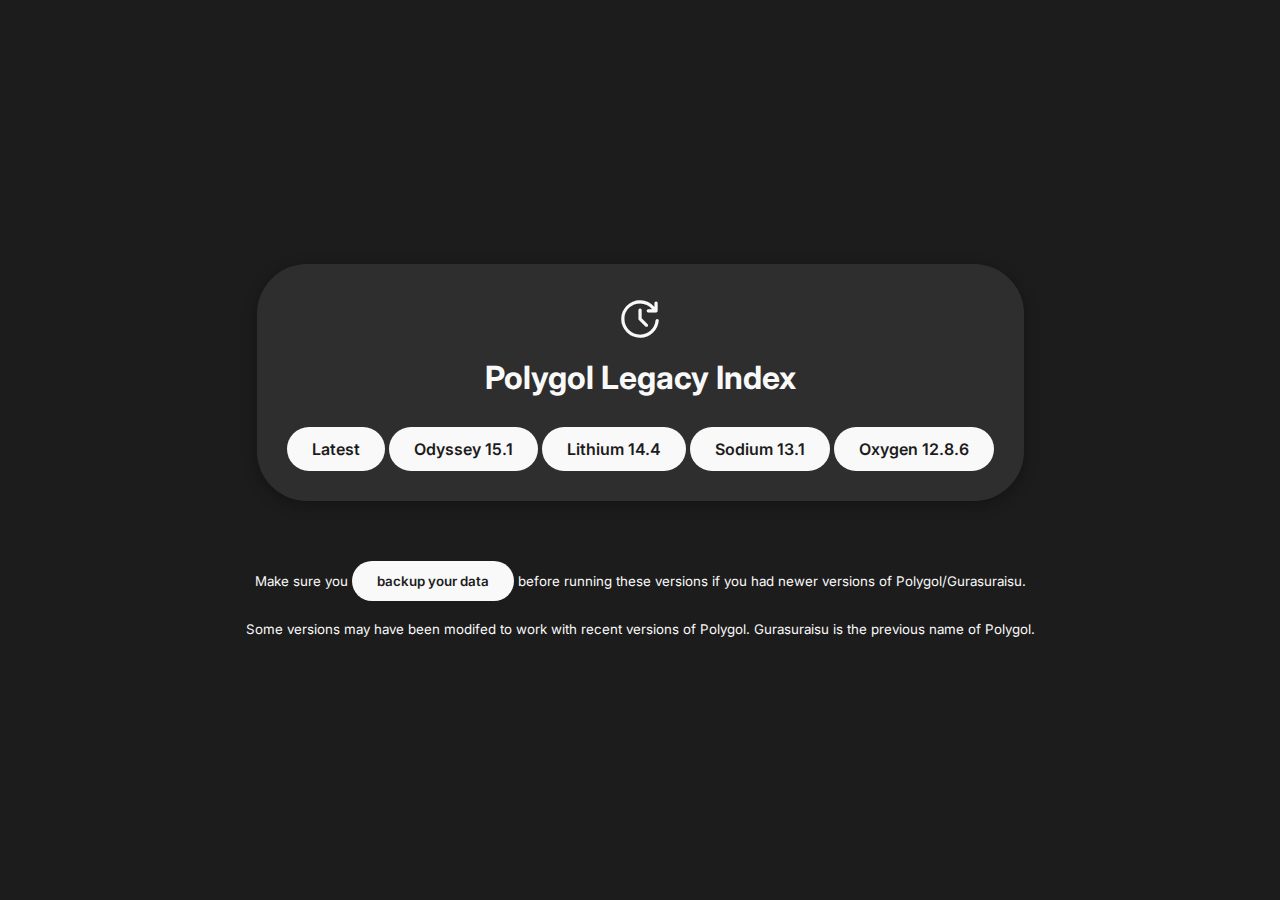
<file: index.html>
<!DOCTYPE html>
<html lang="en">
<head>
    <link rel="icon" href="/assets/img/favi/regular.png" type="image/png">
    <meta charset="UTF-8">
    <meta name="viewport" content="width=device-width, initial-scale=1.0">
    <title>Polygol Legacy Index</title>
    <link href="https://fonts.googleapis.com/css2?family=Inter:wght@400;700&amp;display=swap" rel="stylesheet">
    <link rel="stylesheet" href="https://fonts.googleapis.com/css2?family=Material+Symbols+Rounded">
    <style>
        :root {
            /* Dark Theme (Default) Variables */
            --background-color-dark: #1c1c1c;
            --text-color-dark: #f9f9f9;
            --secondary-text-color-dark: rgba(255, 255, 255, 0.7);
            --modal-background-dark: rgba(51, 51, 51, 0.8);
            --modal-transparent-dark: rgba(51, 51, 51, 0.7);
            --search-background-dark: rgba(51, 51, 51, 0.5);
            --dark-overlay: rgba(51, 51, 51, 0.2);
            --dark-transparent: rgba(255, 255, 255, 0.1); 
            --glass-border-dark: rgba(100, 100, 100, 0.2);
            
            /* Light Theme Variables */
            --background-color-light: #f0f0f0;
            --text-color-light: #333333;
            --secondary-text-color-light: rgba(0, 0, 0, 0.7);
            --modal-background-light: rgba(220, 220, 220, 0.8);
            --modal-transparent-light: rgba(240, 240, 240, 0.7);
            --search-background-light: rgba(220, 220, 220, 0.5);
            --light-overlay: rgba(220, 220, 220, 0.2);
            --light-transparent: rgba(255, 255, 255, 0.1);
            --glass-border-light: rgba(200, 200, 200, 0.2);
            
            /* Default to Dark Theme */
            --background-color: var(--background-color-dark);
            --text-color: var(--text-color-dark);
            --secondary-text-color: var(--secondary-text-color-dark);
            --modal-background: var(--modal-background-dark);
            --modal-transparent: var(--modal-transparent-dark);
            --search-background: var(--search-background-dark);
            --overlay-color: var(--dark-overlay);
            --transparent-color: var(--dark-transparent);
            --glass-border: var(--glass-border-dark);
        }
        
        body.light-theme {
            --background-color: var(--background-color-light);
            --text-color: var(--text-color-light);
            --secondary-text-color: var(--secondary-text-color-light);
            --modal-background: var(--modal-background-light);
            --modal-transparent: var(--modal-transparent-light);
            --search-background: var(--search-background-light);
            --overlay-color: var(--light-overlay);
            --transparent-color: var(--light-transparent);
            --glass-border: var(--glass-border-light);
        }
        
        body {
            font-family: 'Inter', sans-serif;
            background-color: var(--background-color);
            display: flex;
            justify-content: center;
            align-items: center;
            height: 100vh;
            margin: 0;
            color: var(--text-color);
            user-select: none;
        }

        .container {
            display: flex;
            justify-content: center;
            align-items: center;
            flex-direction: column;
            text-align: center;
        }

        .content {
            background-color: var(--modal-background);
            padding: 30px;
            border-radius: 50px;
            box-shadow: 0 4px 15px rgba(0, 0, 0, 0.3);
        }

        h1 {
            margin: 10px 0;
            color: var(--text-color);
        }

        p {
            font-size: 20px;
            margin: 10px 0;
            color: var(--text-color);
        }

        a {
            display: inline-block;
            margin-top: 20px;
            padding: 12px 25px;
            background-color: var(--text-color);
            color: var(--background-color) !important;
            text-decoration: none;
            border-radius: 50px;
            font-weight: 600;
        }

        .material-symbols-rounded {
            font-size: 50px;
            color: var(--text-color);
        }
    </style>
</head>
<body>
    <div class="container">
        <div class="content">
            <span class="material-symbols-rounded">update</span>
            <h1>Polygol Legacy Index</h1>
            <a href="/">Latest</a>
            <a href="/legacy/lithium/index.html">Odyssey 15.1</a>
            <a href="/legacy/lithium/index.html">Lithium 14.4</a>
            <a href="/legacy/sodium/index.html">Sodium 13.1</a>
            <a href="/legacy/unsafe/oxygen/index.html">Oxygen 12.8.6</a>
        </div>
        <small style="margin-top: 40px;">Make sure you <a href="https://kirbindustries.gitbook.io/polygol/security/transferring-data" target="_blank">backup your data</a> before running these versions if you had newer versions of Polygol/Gurasuraisu.</small>
        <small style="margin-top: 20px;">Some versions may have been modifed to work with recent versions of Polygol. Gurasuraisu is the previous name of Polygol.</small>
    </div>

    <script>
        // Theme synchronization for Gurapp side
        document.addEventListener('DOMContentLoaded', () => {
            // Initial theme application based on localStorage
            const storedTheme = localStorage.getItem('theme') || 'dark';
            document.body.classList.toggle('light-theme', storedTheme === 'light');
            
            // Initial animation preference application
            const animationsEnabled = localStorage.getItem('animationsEnabled') !== 'false';
            document.body.classList.toggle('reduce-animations', !animationsEnabled);
            
            // Set up listener for theme change messages
            window.addEventListener('message', (event) => {
                // Verify message origin and type for security
                if (event.origin === window.location.origin) {
                    if (event.data.type === 'themeUpdate') {
                        const newTheme = event.data.theme;
                        document.body.classList.toggle('light-theme', newTheme === 'light');
                        console.log('App theme updated via message to:', newTheme);
                    } else if (event.data.type === 'animationsUpdate') {
                        const enableAnimations = event.data.enabled;
                        document.body.classList.toggle('reduce-animations', !enableAnimations);
                        console.log('App animations updated via message to:', enableAnimations ? 'enabled' : 'disabled');
                    }
                }
            });
            
            // Optional: Set up polling fallback to ensure settings stay in sync
            setInterval(() => {
                const currentTheme = localStorage.getItem('theme') || 'dark';
                document.body.classList.toggle('light-theme', currentTheme === 'light');
                
                const currentAnimState = localStorage.getItem('animationsEnabled') !== 'false';
                document.body.classList.toggle('reduce-animations', !currentAnimState);
            }, 5000);
        });
    </script>
</body>
</html>
</file>
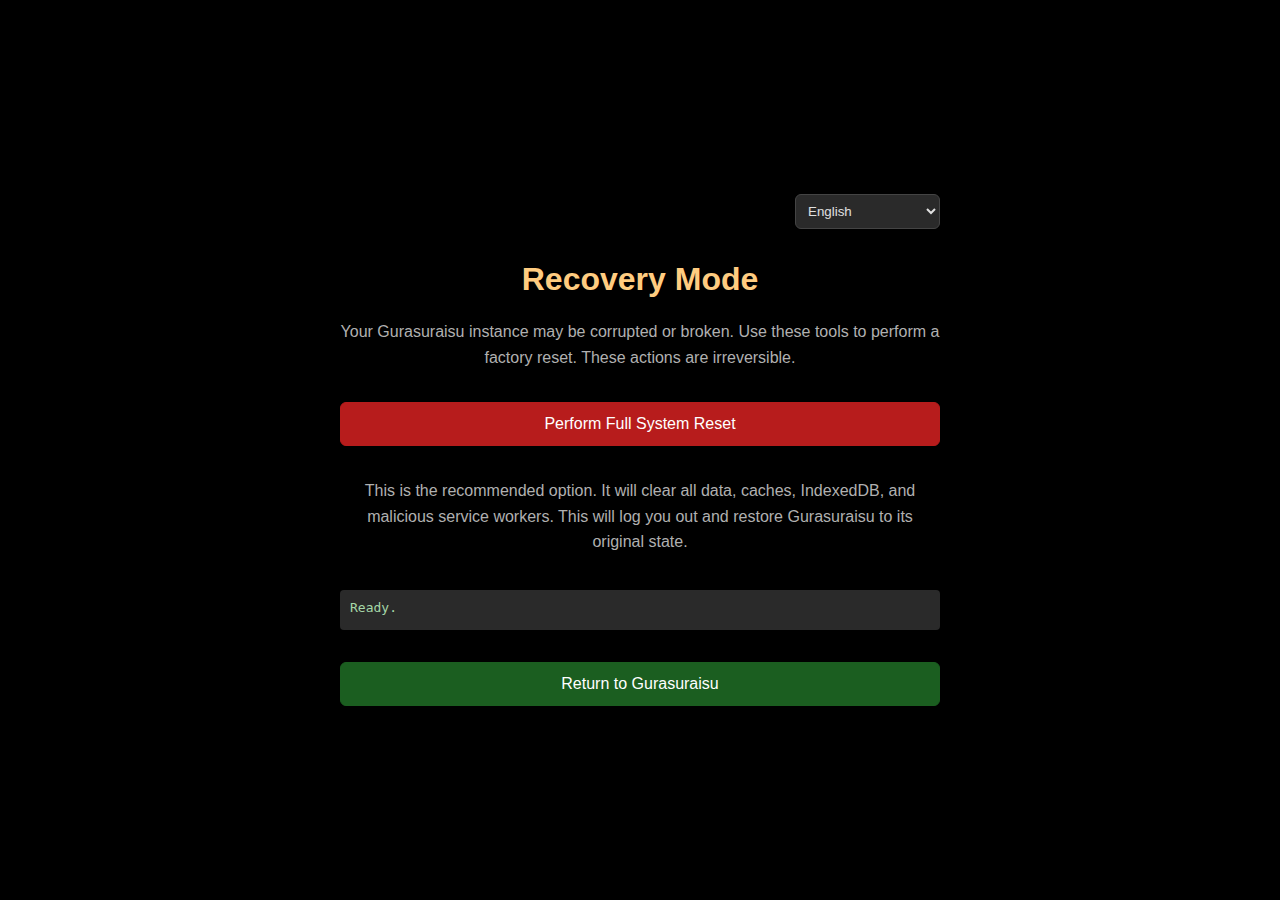
<file: lithium/recovery/index.html>
<!DOCTYPE html>
<html lang="en">
<head>
    <meta charset="UTF-8">
    <meta name="viewport" content="width=device-width, initial-scale=1.0">
    <title>Gurasuraisu - Recovery Mode</title>
    <style>
        body {
            font-family: -apple-system, BlinkMacSystemFont, "Segoe UI", Roboto, Helvetica, Arial, sans-serif;
            background-color: #000000;
            color: #e0e0e0;
            display: flex;
            justify-content: center;
            align-items: center;
            min-height: 100vh;
            margin: 0;
            padding: 20px;
            box-sizing: border-box;
        }
        .container {
            max-width: 600px;
            width: 100%;
            text-align: center;
        }
        .lang-selector-container {
            margin-bottom: 2em;
            text-align: right;
        }
        #lang-select {
            background-color: #2a2a2a;
            color: #e0e0e0;
            border: 1px solid #444;
            padding: 8px;
            border-radius: 6px;
            cursor: pointer;
        }
        h1 {
            color: #ffcc80; /* Light orange for warning */
            margin-top: 0;
        }
        p {
            line-height: 1.6;
            color: #b0b0b0;
        }
        .actions {
            margin-top: 2em;
            display: grid;
            gap: 1em;
        }
        button {
            padding: 12px 20px;
            font-size: 1em;
            font-weight: 500;
            border-radius: 6px;
            border: 1px solid transparent;
            cursor: pointer;
            transition: background-color 0.2s, border-color 0.2s;
        }
        .btn-destructive {
            background-color: #b71c1c;
            color: white;
            border-color: #b71c1c;
        }
        .btn-safe {
            background-color: #1b5e20;
            color: white;
            border-color: #1b5e20;
        }
        #status {
            margin-top: 1.5em;
            padding: 10px;
            border-radius: 4px;
            background-color: #2a2a2a;
            color: #a5d6a7;
            min-height: 20px;
            font-family: monospace;
            white-space: pre-wrap;
            text-align: left;
        }
    </style>
</head>
<body>
    <div class="container">
        <div class="lang-selector-container">
            <select id="lang-select">
                <option value="EN">English</option>
                <option value="JP">日本語</option>
                <option value="DE">Deutsch</option>
                <option value="FR">Français</option>
                <option value="ES">Español</option>
                <option value="KO">한국어</option>
                <option value="ZH">中文</option>
                <option value="HI">हिन्दी</option>
                <option value="PT">Português</option>
                <option value="BN">বাংলা</option>
                <option value="RU">Русский</option>
                <option value="PA">ਪੰਜਾਬੀ</option>
                <option value="VI">Tiếng Việt</option>
                <option value="TR">Türkçe</option>
                <option value="AR_EG">العربية (مصر)</option>
                <option value="MR">मराठी</option>
                <option value="TE">తెలుగు</option>
                <option value="TA">தமிழ்</option>
                <option value="UR">اردو</option>
                <option value="ID">Bahasa Indonesia</option>
                <option value="JV">Basa Jawa</option>
                <option value="FA_IR">فارسی</option>
                <option value="IT">Italiano</option>
                <option value="HA">Hausa</option>
                <option value="GU">ગુજરાતી</option>
                <option value="AR_LEV">العربية (الشامية)</option>
                <option value="BHO">भोजपुरी</option>
            </select>
        </div>
        
        <h1 data-lang-key="header">Recovery Mode</h1>
        <p data-lang-key="description">Your Gurasuraisu instance may be corrupted or broken. Use these tools to perform a factory reset. These actions are irreversible.</p>
        
        <div class="actions">
            <button id="full-reset" class="btn-destructive" data-lang-key="reset_button_text">Perform Full System Reset</button>
            <p data-lang-key="reset_button_description">This is the recommended option. It will clear all data, caches, IndexedDB, and malicious service workers. This will log you out and restore Gurasuraisu to its original state.</p>
        </div>

        <div id="status" data-lang-key="status_ready">Ready.</div>
        
        <div class="actions">
             <button id="return-home" class="btn-safe" data-lang-key="return_button_text">Return to Gurasuraisu</button>
        </div>
    </div>

    <script>
        const translations = {
            EN: { title: "Gurasuraisu - Recovery Mode", header: "Recovery Mode", description: "Your Gurasuraisu instance may be corrupted or broken. Use these tools to perform a factory reset. These actions are irreversible.", reset_button_text: "Perform Full System Reset", reset_button_description: "This is the recommended option. It will clear all data, caches, IndexedDB, and malicious service workers. This will log you out and restore Gurasuraisu to its original state.", return_button_text: "Return to Gurasuraisu", status_ready: "Ready.", confirm_reset: "ARE YOU SURE?\nThis will permanently delete ALL Gurasuraisu data, settings, and databases." },
            JP: { title: "Gurasuraisu - リカバリーモード", header: "リカバリーモード", description: "Gurasuraisuインスタンスが破損または故障している可能性があります。これらのツールを使用して工場出荷時リセットを実行してください。この操作は元に戻せません。", reset_button_text: "完全なシステムリセットを実行", reset_button_description: "これは推奨されるオプションです。すべてのデータ、キャッシュ、IndexedDB、および悪意のあるサービスワーカーを消去します。これによりログアウトし、Gurasuraisuを元の状態に復元します。", return_button_text: "Gurasuraisuに戻る", status_ready: "準備完了", confirm_reset: "よろしいですか？\nこれにより、すべてのGurasuraisuのデータ、設定、およびデータベースが永久に削除されます。" },
            DE: { title: "Gurasuraisu - Wiederherstellungsmodus", header: "Wiederherstellungsmodus", description: "Ihre Gurasuraisu-Instanz ist möglicherweise beschädigt oder defekt. Verwenden Sie diese Tools, um einen Werksreset durchzuführen. Diese Aktionen sind unumkehrbar.", reset_button_text: "Vollständigen System-Reset durchführen", reset_button_description: "Dies ist die empfohlene Option. Es werden alle Daten, Caches, IndexedDB und bösartige Service Worker gelöscht. Sie werden abgemeldet und Gurasuraisu wird in den ursprünglichen Zustand zurückversetzt.", return_button_text: "Zurück zu Gurasuraisu", status_ready: "Bereit.", confirm_reset: "SIND SIE SICHER?\nDadurch werden ALLE Gurasuraisu-Daten, -Einstellungen und -Datenbanken dauerhaft gelöscht." },
            FR: { title: "Gurasuraisu - Mode de récupération", header: "Mode de récupération", description: "Votre instance Gurasuraisu est peut-être corrompue ou cassée. Utilisez ces outils pour effectuer une réinitialisation d'usine. Ces actions sont irréversibles.", reset_button_text: "Effectuer une réinitialisation complète du système", reset_button_description: "C'est l'option recommandée. Elle effacera toutes les données, caches, IndexedDB et les service workers malveillants. Vous serez déconnecté et Gurasuraisu sera restauré à son état d'origine.", return_button_text: "Retourner à Gurasuraisu", status_ready: "Prêt.", confirm_reset: "ÊTES-VOUS SÛR ?\nCela supprimera définitivement TOUTES les données, paramètres et bases de données de Gurasuraisu." },
            ES: { title: "Gurasuraisu - Modo de recuperación", header: "Modo de recuperación", description: "Su instancia de Gurasuraisu puede estar corrupta o rota. Utilice estas herramientas para realizar un restablecimiento de fábrica. Estas acciones son irreversibles.", reset_button_text: "Realizar un reinicio completo del sistema", reset_button_description: "Esta es la opción recomendada. Borrará todos los datos, cachés, IndexedDB y service workers maliciosos. Se cerrará su sesión y Gurasuraisu se restaurará a su estado original.", return_button_text: "Volver a Gurasuraisu", status_ready: "Listo.", confirm_reset: "¿ESTÁ SEGURO?\nEsto eliminará permanentemente TODOS los datos, configuraciones y bases de datos de Gurasuraisu." },
            KO: { title: "Gurasuraisu - 복구 모드", header: "복구 모드", description: "Gurasuraisu 인스턴스가 손상되었거나 깨졌을 수 있습니다. 이 도구를 사용하여 공장 초기화를 수행하십시오. 이 작업은 되돌릴 수 없습니다.", reset_button_text: "전체 시스템 재설정 수행", reset_button_description: "이것이 권장되는 옵션입니다. 모든 데이터, 캐시, IndexedDB 및 악성 서비스 워커를 삭제합니다. 로그아웃되고 Gurasuraisu가 원래 상태로 복원됩니다.", return_button_text: "Gurasuraisu로 돌아가기", status_ready: "준비 완료.", confirm_reset: "확실합니까?\n모든 Gurasuraisu 데이터, 설정 및 데이터베이스가 영구적으로 삭제됩니다." },
            ZH: { title: "Gurasuraisu - 恢复模式", header: "恢复模式", description: "您的 Gurasuraisu 实例可能已损坏或无法使用。请使用这些工具执行恢复出厂设置。这些操作是不可逆的。", reset_button_text: "执行完整系统重置", reset_button_description: "这是推荐的选项。它将清除所有数据、缓存、IndexedDB 和恶意服务工作线程。您将注销，Gurasuraisu 将恢复到其原始状态。", return_button_text: "返回 Gurasuraisu", status_ready: "准备就绪。", confirm_reset: "您确定吗？\n这将永久删除所有 Gurasuraisu 数据、设置和数据库。" },
            HI: { title: "Gurasuraisu - रिकवरी मोड", header: "रिकवरी मोड", description: "आपका Gurasuraisu इंस्टेंस दूषित या टूटा हुआ हो सकता है। फ़ैक्टरी रीसेट करने के लिए इन उपकरणों का उपयोग करें। ये क्रियाएँ अपरिवर्तनीय हैं।", reset_button_text: "पूर्ण सिस्टम रीसेट करें", reset_button_description: "यह अनुशंसित विकल्प है। यह सभी डेटा, कैश, IndexedDB और दुर्भावनापूर्ण सर्विस वर्कर को साफ़ कर देगा। यह आपको लॉग आउट करेगा और Gurasuraisu को उसकी मूल स्थिति में पुनर्स्थापित करेगा।", return_button_text: "Gurasuraisu पर वापस लौटें", status_ready: "तैयार।", confirm_reset: "क्या आप निश्चित हैं?\nयह सभी Gurasuraisu डेटा, सेटिंग्स और डेटाबेस को स्थायी रूप से हटा देगा।" },
            PT: { title: "Gurasuraisu - Modo de Recuperação", header: "Modo de Recuperação", description: "Sua instância do Gurasuraisu pode estar corrompida ou quebrada. Use estas ferramentas para realizar uma redefinição de fábrica. Essas ações são irreversíveis.", reset_button_text: "Realizar Redefinição Completa do Sistema", reset_button_description: "Esta é a opção recomendada. Irá limpar todos os dados, caches, IndexedDB e service workers maliciosos. Você será desconectado e o Gurasuraisu será restaurado ao seu estado original.", return_button_text: "Voltar para o Gurasuraisu", status_ready: "Pronto.", confirm_reset: "TEM CERTEZA?\nIsso excluirá permanentemente TODOS os dados, configurações e bancos de dados do Gurasuraisu." },
            BN: { title: "Gurasuraisu - রিকভারি মোড", header: "রিকভারি মোড", description: "আপনার Gurasuraisu ইনস্ট্যান্সটি দূষিত বা ভাঙা হতে পারে। ফ্যাক্টরি রিসেট করতে এই সরঞ্জামগুলি ব্যবহার করুন। এই ক্রিয়াগুলি অপরিবর্তনীয়।", reset_button_text: "সম্পূর্ণ সিস্টেম রিসেট করুন", reset_button_description: "এটি প্রস্তাবিত বিকল্প। এটি সমস্ত ডেটা, ক্যাশে, IndexedDB এবং ক্ষতিকারক সার্ভিস ওয়ার্কারদের পরিষ্কার করবে। এটি আপনাকে লগ আউট করবে এবং Gurasuraisu কে তার আসল অবস্থায় পুনরুদ্ধার করবে।", return_button_text: "Gurasuraisu-তে ফিরে যান", status_ready: "প্রস্তুত।", confirm_reset: "আপনি কি নিশ্চিত?\nএটি স্থায়ীভাবে সমস্ত Gurasuraisu ডেটা, সেটিংস এবং ডেটাবেস মুছে ফেলবে।" },
            RU: { title: "Gurasuraisu - Режим восстановления", header: "Режим восстановления", description: "Ваш экземпляр Gurasuraisu может быть поврежден или сломан. Используйте эти инструменты для сброса до заводских настроек. Эти действия необратимы.", reset_button_text: "Выполнить полный сброс системы", reset_button_description: "Это рекомендуемый вариант. Он очистит все данные, кеши, IndexedDB и вредоносные сервис-воркеры. Вы выйдете из системы, и Gurasuraisu будет восстановлен до исходного состояния.", return_button_text: "Вернуться в Gurasuraisu", status_ready: "Готово.", confirm_reset: "ВЫ УВЕРЕНЫ?\nЭто навсегда удалит ВСЕ данные, настройки и базы данных Gurasuraisu." },
            PA: { title: "Gurasuraisu - ਰਿਕਵਰੀ ਮੋਡ", header: "ਰਿਕਵਰੀ ਮੋਡ", description: "ਤੁਹਾਡਾ Gurasuraisu ਇੰਸਟੈਂਸ ਖਰਾਬ ਜਾਂ ਟੁੱਟਿਆ ਹੋ ਸਕਦਾ ਹੈ। ਫੈਕਟਰੀ ਰੀਸੈਟ ਕਰਨ ਲਈ ਇਹਨਾਂ ਟੂਲਸ ਦੀ ਵਰਤੋਂ ਕਰੋ। ਇਹ ਕਾਰਵਾਈਆਂ ਅਟੱਲ ਹਨ।", reset_button_text: "ਪੂਰਾ ਸਿਸਟਮ ਰੀਸੈਟ ਕਰੋ", reset_button_description: "ਇਹ ਸਿਫਾਰਸ਼ੀ ਵਿਕਲਪ ਹੈ। ਇਹ ਸਾਰਾ ਡੇਟਾ, ਕੈਸ਼, IndexedDB, ਅਤੇ ਖਤਰਨਾਕ ਸਰਵਿਸ ਵਰਕਰਾਂ ਨੂੰ ਸਾਫ਼ ਕਰ ਦੇਵੇਗਾ। ਇਹ ਤੁਹਾਨੂੰ ਲੌਗ ਆਉਟ ਕਰ ਦੇਵੇਗਾ ਅਤੇ Gurasuraisu ਨੂੰ ਇਸਦੀ ਅਸਲ ਸਥਿਤੀ ਵਿੱਚ ਵਾਪਸ ਲਿਆ ਦੇਵੇਗਾ।", return_button_text: "Gurasuraisu 'ਤੇ ਵਾਪਸ ਜਾਓ", status_ready: "ਤਿਆਰ।", confirm_reset: "ਕੀ ਤੁਸੀਂ ਯਕੀਨੀ ਹੋ?\nਇਹ ਸਾਰੇ Gurasuraisu ਡੇਟਾ, ਸੈਟਿੰਗਾਂ ਅਤੇ ਡੇਟਾਬੇਸ ਨੂੰ ਸਥਾਈ ਤੌਰ 'ਤੇ ਮਿਟਾ ਦੇਵੇਗਾ।" },
            VI: { title: "Gurasuraisu - Chế độ Phục hồi", header: "Chế độ Phục hồi", description: "Phiên bản Gurasuraisu của bạn có thể đã bị hỏng hoặc lỗi. Sử dụng các công cụ này để thực hiện khôi phục cài đặt gốc. Các hành động này không thể hoàn tác.", reset_button_text: "Thực hiện Đặt lại Toàn bộ Hệ thống", reset_button_description: "Đây là tùy chọn được đề xuất. Nó sẽ xóa tất cả dữ liệu, bộ nhớ đệm, IndexedDB và các service worker độc hại. Thao tác này sẽ đăng xuất bạn và khôi phục Gurasuraisu về trạng thái ban đầu.", return_button_text: "Quay lại Gurasuraisu", status_ready: "Sẵn sàng.", confirm_reset: "BẠN CÓ CHẮC KHÔNG?\nThao tác này sẽ xóa vĩnh viễn TẤT CẢ dữ liệu, cài đặt và cơ sở dữ liệu của Gurasuraisu." },
            TR: { title: "Gurasuraisu - Kurtarma Modu", header: "Kurtarma Modu", description: "Gurasuraisu örneğiniz bozulmuş veya kırılmış olabilir. Fabrika ayarlarına sıfırlamak için bu araçları kullanın. Bu işlemler geri alınamaz.", reset_button_text: "Tam Sistem Sıfırlaması Yap", reset_button_description: "Bu, önerilen seçenektir. Tüm verileri, önbellekleri, IndexedDB'yi ve kötü amaçlı hizmet çalışanlarını temizler. Oturumunuzu kapatır ve Gurasuraisu'yu orijinal durumuna geri yükler.", return_button_text: "Gurasuraisu'ya Geri Dön", status_ready: "Hazır.", confirm_reset: "EMİN MİSİNİZ?\nTüm Gurasuraisu verilerini, ayarlarını ve veritabanlarını kalıcı olarak silecektir." },
            AR_EG: { title: "Gurasuraisu - وضع الاسترداد", header: "وضع الاسترداد", description: "قد يكون نظام Gurasuraisu الخاص بك تالفًا أو معطلاً. استخدم هذه الأدوات لإجراء إعادة ضبط المصنع. هذه الإجراءات لا يمكن التراجع عنها.", reset_button_text: "إجراء إعادة تعيين كاملة للنظام", reset_button_description: "هذا هو الخيار الموصى به. سيقوم بمسح جميع البيانات وذاكرة التخزين المؤقت و IndexedDB والـ service workers الخبيثة. سيؤدي هذا إلى تسجيل خروجك واستعادة Gurasuraisu إلى حالته الأصلية.", return_button_text: "العودة إلى Gurasuraisu", status_ready: "جاهز.", confirm_reset: "هل أنت متأكد؟\nسيؤدي هذا إلى حذف جميع بيانات Gurasuraisu وإعداداته وقواعد بياناته بشكل دائم." },
            MR: { title: "Gurasuraisu - रिकव्हरी मोड", header: "रिकव्हरी मोड", description: "तुमची Gurasuraisu प्रत दूषित किंवा खराब झालेली असू शकते. फॅक्टरी रीसेट करण्यासाठी ही साधने वापरा. या क्रिया अपरिवर्तनीय आहेत.", reset_button_text: "पूर्ण सिस्टम रीसेट करा", reset_button_description: "हा शिफारस केलेला पर्याय आहे. हे सर्व डेटा, कॅशे, IndexedDB, आणि दुर्भावनापूर्ण सर्व्हिस वर्कर्स साफ करेल. हे तुम्हाला लॉग आउट करेल आणि Gurasuraisu ला त्याच्या मूळ स्थितीत पुनर्संचयित करेल.", return_button_text: "Gurasuraisu वर परत जा", status_ready: "तयार.", confirm_reset: "तुम्ही निश्चित आहात का?\nहे सर्व Gurasuraisu डेटा, सेटिंग्ज आणि डेटाबेस कायमचे हटवेल." },
            TE: { title: "Gurasuraisu - రికవరీ మోడ్", header: "రికవరీ మోడ్", description: "మీ Gurasuraisu ఇన్‌స్టాన్స్ పాడైపోయి లేదా విరిగిపోయి ఉండవచ్చు. ఫ్యాక్టరీ రీసెట్ చేయడానికి ఈ సాధనాలను ఉపయోగించండి. ఈ చర్యలు తిరిగి మార్చలేనివి.", reset_button_text: "పూర్తి సిస్టమ్ రీసెట్ చేయండి", reset_button_description: "ఇది సిఫార్సు చేయబడిన ఎంపిక. ఇది అన్ని డేటా, కాష్‌లు, IndexedDB, మరియు హానికరమైన సర్వీస్ వర్కర్‌లను క్లియర్ చేస్తుంది. ఇది మిమ్మల్ని లాగ్ అవుట్ చేస్తుంది మరియు Gurasuraisu ను దాని అసలు స్థితికి పునరుద్ధరిస్తుంది.", return_button_text: "Gurasuraisu కు తిరిగి వెళ్లండి", status_ready: "సిద్ధంగా ఉంది.", confirm_reset: "మీరు ఖచ్చితంగా ఉన్నారా?\nఇది అన్ని Gurasuraisu డేటా, సెట్టింగ్‌లు మరియు డేటాబేస్‌లను శాశ్వతంగా తొలగిస్తుంది." },
            TA: { title: "Gurasuraisu - மீட்பு முறை", header: "மீட்பு முறை", description: "உங்கள் Gurasuraisu அமைப்பு சிதைந்திருக்கலாம் அல்லது உடைந்திருக்கலாம். தொழிற்சாலை மீட்டமைப்பைச் செய்ய இந்தக் கருவிகளைப் பயன்படுத்தவும். இந்தச் செயல்களைத் திரும்பப் பெற முடியாது.", reset_button_text: "முழு கணினி மீட்டமைப்பைச் செய்யவும்", reset_button_description: "இது பரிந்துரைக்கப்பட்ட விருப்பமாகும். இது எல்லா தரவு, தற்காலிக சேமிப்புகள், IndexedDB மற்றும் தீங்கிழைக்கும் சேவைப் பணியாளர்களை அழிக்கும். இது உங்களை வெளியேற்றி, Gurasuraisu-ஐ அதன் அசல் நிலைக்கு மீட்டமைக்கும்.", return_button_text: "Gurasuraisu-க்குத் திரும்பு", status_ready: "தயார்.", confirm_reset: "நீங்கள் உறுதியாக இருக்கிறீர்களா?\nஇது எல்லா Gurasuraisu தரவு, அமைப்புகள் மற்றும் தரவுத்தளங்களை நிரந்தரமாக நீக்கும்." },
            UR: { title: "Gurasuraisu - ریکوری موڈ", header: "ریکوری موڈ", description: "آپ کا Gurasuraisu سسٹم خراب یا ٹوٹا ہوا ہو سکتا ہے۔ فیکٹری ری سیٹ کرنے کے لیے ان ٹولز کا استعمال کریں۔ یہ اقدامات ناقابل واپسی ہیں۔", reset_button_text: "مکمل سسٹم ری سیٹ کریں", reset_button_description: "یہ تجویز کردہ آپشن ہے۔ یہ تمام ڈیٹا، کیشے، IndexedDB، اور نقصان دہ سروس ورکرز کو صاف کر دے گا۔ یہ آپ کو لاگ آؤٹ کر دے گا اور Gurasuraisu کو اس کی اصل حالت میں بحال کر دے گا۔", return_button_text: "Gurasuraisu پر واپس جائیں", status_ready: "تیار۔", confirm_reset: "کیا آپ کو یقین ہے؟\nیہ تمام Gurasuraisu ڈیٹا، سیٹنگز، اور ڈیٹا بیس کو مستقل طور پر حذف کر دے گا۔" },
            ID: { title: "Gurasuraisu - Mode Pemulihan", header: "Mode Pemulihan", description: "Instans Gurasuraisu Anda mungkin rusak atau korup. Gunakan alat ini untuk melakukan reset pabrik. Tindakan ini tidak dapat diurungkan.", reset_button_text: "Lakukan Reset Sistem Penuh", reset_button_description: "Ini adalah opsi yang disarankan. Ini akan membersihkan semua data, cache, IndexedDB, dan service worker berbahaya. Ini akan membuat Anda logout dan mengembalikan Gurasuraisu ke keadaan semula.", return_button_text: "Kembali ke Gurasuraisu", status_ready: "Siap.", confirm_reset: "APAKAH ANDA YAKIN?\nIni akan menghapus SEMUA data, pengaturan, dan database Gurasuraisu secara permanen." },
            JV: { title: "Gurasuraisu - Mode Pamulihan", header: "Mode Pamulihan", description: "Instansi Gurasuraisu sampeyan bisa uga rusak utawa korup. Gunakake alat iki kanggo nindakake reset pabrik. Tindakan iki ora bisa dibalèkaké.", reset_button_text: "Lakoake Reset Sistem Penuh", reset_button_description: "Iki pilihan sing disaranake. Iki bakal mbusak kabeh data, cache, IndexedDB, lan service worker sing mbebayani. Iki bakal nggawe sampeyan logout lan mbalekake Gurasuraisu menyang kahanan asline.", return_button_text: "Bali menyang Gurasuraisu", status_ready: "Siap.", confirm_reset: "APA SAMPEYAN YAKIN?\nIki bakal mbusak KABEH data, setelan, lan database Gurasuraisu kanthi permanen." },
            FA_IR: { title: "Gurasuraisu - حالت بازیابی", header: "حالت بازیابی", description: "ممکن است نمونه Gurasuraisu شما خراب یا آسیب دیده باشد. برای بازنشانی به تنظیمات کارخانه از این ابزارها استفاده کنید. این اقدامات غیرقابل بازگشت هستند.", reset_button_text: "انجام بازنشانی کامل سیستم", reset_button_description: "این گزینه توصیه شده است. این کار تمام داده‌ها، حافظه‌های پنهان، IndexedDB و سرویس‌ورکرهای مخرب را پاک می‌کند. این شما را از سیستم خارج کرده و Gurasuraisu را به حالت اولیه خود بازمی‌گرداند.", return_button_text: "بازگشت به Gurasuraisu", status_ready: "آماده.", confirm_reset: "آیا مطمئن هستید؟\nاین عمل تمام داده‌ها، تنظیمات و پایگاه‌های داده Gurasuraisu را برای همیشه حذف خواهد کرد." },
            IT: { title: "Gurasuraisu - Modalità di ripristino", header: "Modalità di ripristino", description: "La tua istanza di Gurasuraisu potrebbe essere corrotta o non funzionante. Usa questi strumenti per eseguire un ripristino di fabbrica. Queste azioni sono irreversibili.", reset_button_text: "Esegui ripristino completo del sistema", reset_button_description: "Questa è l'opzione consigliata. Cancellerà tutti i dati, le cache, IndexedDB e i service worker dannosi. Verrai disconnesso e Gurasuraisu verrà ripristinato allo stato originale.", return_button_text: "Torna a Gurasuraisu", status_ready: "Pronto.", confirm_reset: "SEI SICURO?\nQuesto eliminerà permanentemente TUTTI i dati, le impostazioni e i database di Gurasuraisu." },
            HA: { title: "Gurasuraisu - Yanayin Farfaɗowa", header: "Yanayin Farfaɗowa", description: "Mai yiwuwa Gurasuraisu ɗinka ya lalace ko ya karye. Yi amfani da waɗannan kayan aikin don sake saita shi zuwa na masana'anta. Waɗannan ayyukan ba za a iya juyawa ba.", reset_button_text: "Sake saita Dukan Tsarin", reset_button_description: "Wannan shine zaɓin da aka ba da shawara. Zai share duk bayanai, caches, IndexedDB, da ma'aikatan sabis masu haɗari. Wannan zai fitar da kai kuma ya dawo da Gurasuraisu zuwa yanayinsa na asali.", return_button_text: "Koma Gurasuraisu", status_ready: "A shirye.", confirm_reset: "KA TABBATA?\nWannan zai goge DUKKAN bayanan Gurasuraisu, saituna, da ma'adanar bayanai har abada." },
            GU: { title: "Gurasuraisu - પુનઃપ્રાપ્તિ મોડ", header: "પુનઃપ્રાપ્તિ મોડ", description: "તમારું Gurasuraisu ઉદાહરણ ભ્રષ્ટ અથવા તૂટેલું હોઈ શકે છે. ફેક્ટરી રીસેટ કરવા માટે આ સાધનોનો ઉપયોગ કરો. આ ક્રિયાઓ અફર છે.", reset_button_text: "સંપૂર્ણ સિસ્ટમ રીસેટ કરો", reset_button_description: "આ ભલામણ કરેલ વિકલ્પ છે. તે તમામ ડેટા, કેશ, IndexedDB, અને દૂષિત સર્વિસ વર્કર્સને સાફ કરશે. આ તમને લોગ આઉટ કરશે અને Gurasuraisu ને તેની મૂળ સ્થિતિમાં પુનઃસ્થાપિત કરશે.", return_button_text: "Gurasuraisu પર પાછા ફરો", status_ready: "તૈયાર.", confirm_reset: "શું તમે ચોક્કસ છો?\nઆ તમામ Gurasuraisu ડેટા, સેટિંગ્સ અને ડેટાબેસેસને કાયમ માટે કાઢી નાખશે." },
            AR_LEV: { title: "Gurasuraisu - وضع الاسترداد", header: "وضع الاسترداد", description: "ممكن يكون نظام Gurasuraisu عندك تالف أو خربان. استخدم هالأدوات لتعمل إعادة ضبط المصنع. هالإجراءات ما فيك ترجع عنها.", reset_button_text: "إعادة تعيين كاملة للنظام", reset_button_description: "هاد هو الخيار المنصوح فيه. رح يمسح كل البيانات والكاش والـ IndexedDB والـ service workers الخبيثة. رح يسجّل خروجك ويرجّع Gurasuraisu لوضعه الأصلي.", return_button_text: "الرجوع لـ Gurasuraisu", status_ready: "جاهز.", confirm_reset: "متأكد؟\nهالشي رح يحذف كل بيانات Gurasuraisu وإعداداته وقواعد بياناته للأبد." },
            BHO: { title: "Gurasuraisu - रिकवरी मोड", header: "रिकवरी मोड", description: "रउआ के Gurasuraisu इंस्टेंस खराब भा टूटल हो सकेला। फैक्टरी रीसेट करे खातिर ई सब टूल के इस्तेमाल करीं। ई कार्रवाई वापस ना हो सकेला।", reset_button_text: "पूरा सिस्टम रीसेट करीं", reset_button_description: "ई सलाह दिहल गइल विकल्प ह। ई सगरी डेटा, कैश, IndexedDB, आ खराब सर्विस वर्कर के साफ क दी। ई रउआ के लॉग आउट क दी आ Gurasuraisu के ओकर मूल स्थिति में वापस ले आई।", return_button_text: "Gurasuraisu पर वापस जाईं", status_ready: "तैयार।", confirm_reset: "का रउआ निश्चित बानी?\nई सगरी Gurasuraisu डेटा, सेटिंग्स, आ डेटाबेस के हमेशा खातिर हटा दी।" }
        };

        const langSelect = document.getElementById('lang-select');
        const fullResetBtn = document.getElementById('full-reset');
        const returnHomeBtn = document.getElementById('return-home');
        const statusDiv = document.getElementById('status');
        const translatableElements = document.querySelectorAll('[data-lang-key]');

        function updateLanguage(lang) {
            const langPack = translations[lang] || translations.EN;
            translatableElements.forEach(el => {
                const key = el.dataset.langKey;
                if (langPack[key]) {
                    el.textContent = langPack[key];
                }
            });
            document.title = langPack.title;
        }

        langSelect.addEventListener('change', () => {
            updateLanguage(langSelect.value);
        });

        // Initial load
        updateLanguage('EN');

        function logStatus(message, isError = false) {
            console.log(message);
            statusDiv.textContent = `> ${message}`;
            statusDiv.style.color = isError ? '#ef9a9a' : '#a5d6a7';
        }

        async function performFullReset() {
            const currentLang = langSelect.value;
            const confirmationText = translations[currentLang]?.confirm_reset || translations.EN.confirm_reset;
            
            if (!confirm(confirmationText)) {
                logStatus('Reset cancelled by user.');
                return;
            }

            try {
                // 1. Clear Storages
                logStatus('Clearing Local Storage & Session Storage...');
                localStorage.clear();
                sessionStorage.clear();
                logStatus('Storages cleared.');

                // 2. Unregister Service Workers
                if ('serviceWorker' in navigator) {
                    logStatus('Unregistering service workers...');
                    const registrations = await navigator.serviceWorker.getRegistrations();
                    if (registrations.length) {
                        await Promise.all(registrations.map(reg => reg.unregister()));
                        logStatus(`${registrations.length} service worker(s) unregistered.`);
                    } else {
                        logStatus('No active service workers found.');
                    }
                }

                // 3. Clear All Caches
                if ('caches' in window) {
                    logStatus('Purging all caches...');
                    const cacheNames = await caches.keys();
                    if (cacheNames.length) {
                        await Promise.all(cacheNames.map(name => caches.delete(name)));
                        logStatus(`${cacheNames.length} cache(s) purged.`);
                    } else {
                        logStatus('No caches found.');
                    }
                }
                
                // 4. Clear IndexedDB
                if ('indexedDB' in window && window.indexedDB.databases) {
                    logStatus('Deleting IndexedDB databases...');
                    const dbs = await window.indexedDB.databases();
                     if (dbs.length) {
                        await Promise.all(dbs.map(db => new Promise((resolve, reject) => {
                            const req = window.indexedDB.deleteDatabase(db.name);
                            req.onsuccess = resolve;
                            req.onerror = reject;
                            req.onblocked = () => console.warn(`IndexedDB ${db.name} is blocked and cannot be deleted right now.`);
                        })));
                        logStatus(`${dbs.length} IndexedDB database(s) deleted.`);
                    } else {
                        logStatus('No IndexedDB databases found.');
                    }
                }

                logStatus('Full system reset complete. You can now safely return home.');
                alert('Recovery complete! Please return to the main page.');

            } catch (err) {
                logStatus(`An error occurred during reset: ${err.message}`, true);
                alert('An error occurred. Check the status log for details.');
            }
        }

        fullResetBtn.addEventListener('click', performFullReset);
        returnHomeBtn.addEventListener('click', () => {
            logStatus('Redirecting to main page...');
            window.location.href = '/';
        });
    </script>
</body>
</html>
</file>
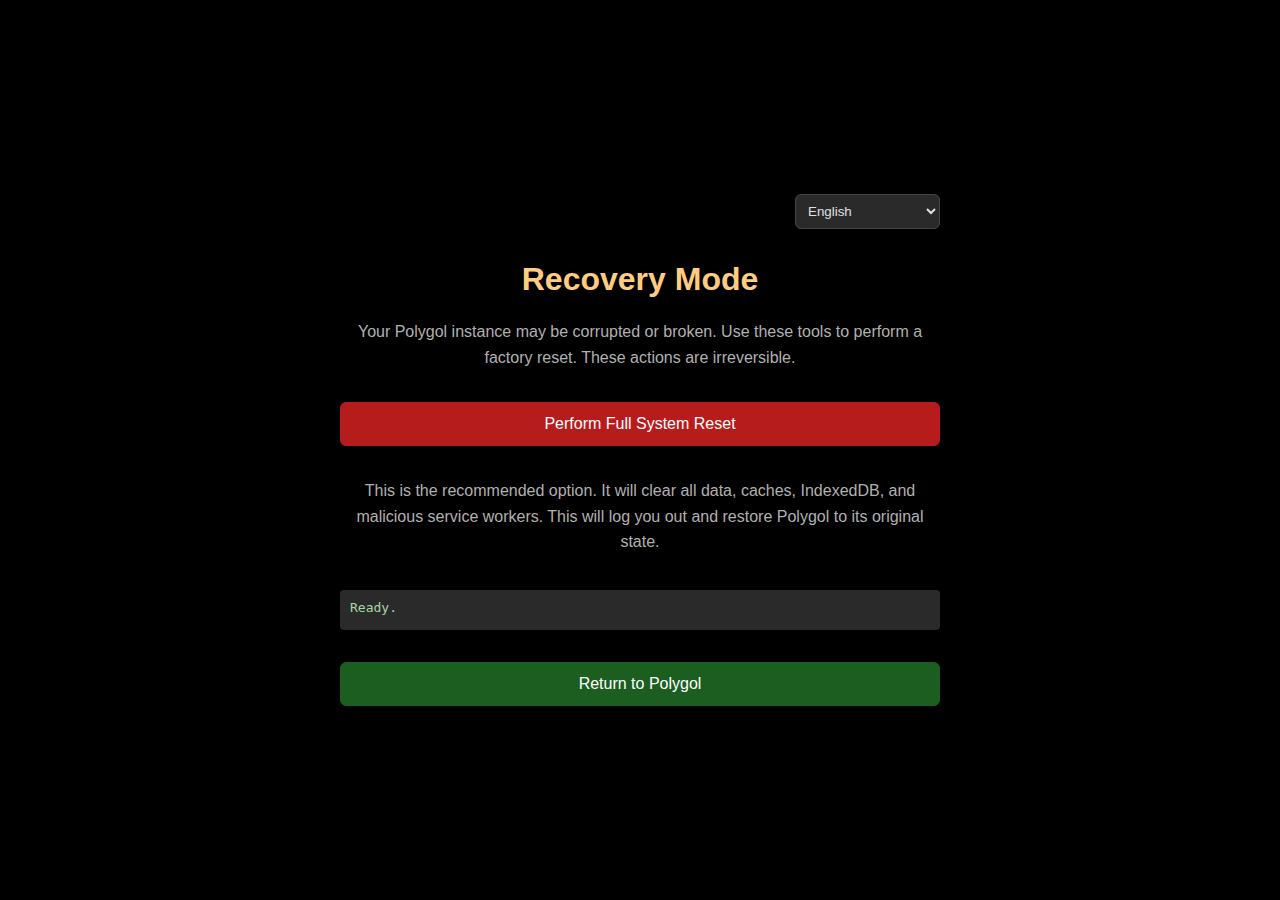
<file: odyssey/recovery/index.html>
<!DOCTYPE html>
<html lang="en">
<head>
    <meta charset="UTF-8">
    <meta name="viewport" content="width=device-width, initial-scale=1.0">
    <title>Polygol - Recovery Mode</title>
    <link rel="icon" href="/assets/appicon/system.png" type="image/png">
    <style>
        body {
            font-family: -apple-system, BlinkMacSystemFont, "Segoe UI", Roboto, Helvetica, Arial, sans-serif;
            background-color: #000000;
            color: #e0e0e0;
            display: flex;
            justify-content: center;
            align-items: center;
            min-height: 100vh;
            margin: 0;
            padding: 20px;
            box-sizing: border-box;
        }
        .container {
            max-width: 600px;
            width: 100%;
            text-align: center;
        }
        .lang-selector-container {
            margin-bottom: 2em;
            text-align: right;
        }
        #lang-select {
            background-color: #2a2a2a;
            color: #e0e0e0;
            border: 1px solid #444;
            padding: 8px;
            border-radius: 6px;
            cursor: pointer;
        }
        h1 {
            color: #ffcc80; /* Light orange for warning */
            margin-top: 0;
        }
        p {
            line-height: 1.6;
            color: #b0b0b0;
        }
        .actions {
            margin-top: 2em;
            display: grid;
            gap: 1em;
        }
        button {
            padding: 12px 20px;
            font-size: 1em;
            font-weight: 500;
            border-radius: 6px;
            border: 1px solid transparent;
            cursor: pointer;
            transition: background-color 0.2s, border-color 0.2s;
        }
        .btn-destructive {
            background-color: #b71c1c;
            color: white;
            border-color: #b71c1c;
        }
        .btn-safe {
            background-color: #1b5e20;
            color: white;
            border-color: #1b5e20;
        }
        #status {
            margin-top: 1.5em;
            padding: 10px;
            border-radius: 4px;
            background-color: #2a2a2a;
            color: #a5d6a7;
            min-height: 20px;
            font-family: monospace;
            white-space: pre-wrap;
            text-align: left;
        }
    </style>
</head>
<body>
    <div class="container">
        <div class="lang-selector-container">
            <select id="lang-select">
                <option value="EN">English</option>
                <option value="JP">日本語</option>
                <option value="DE">Deutsch</option>
                <option value="FR">Français</option>
                <option value="ES">Español</option>
                <option value="KO">한국어</option>
                <option value="ZH">中文</option>
                <option value="HI">हिन्दी</option>
                <option value="PT">Português</option>
                <option value="BN">বাংলা</option>
                <option value="RU">Русский</option>
                <option value="PA">ਪੰਜਾਬੀ</option>
                <option value="VI">Tiếng Việt</option>
                <option value="TR">Türkçe</option>
                <option value="AR_EG">العربية (مصر)</option>
                <option value="MR">मराठी</option>
                <option value="TE">తెలుగు</option>
                <option value="TA">தமிழ்</option>
                <option value="UR">اردو</option>
                <option value="ID">Bahasa Indonesia</option>
                <option value="JV">Basa Jawa</option>
                <option value="FA_IR">فارسی</option>
                <option value="IT">Italiano</option>
                <option value="HA">Hausa</option>
                <option value="GU">ગુજરાતી</option>
                <option value="AR_LEV">العربية (الشامية)</option>
                <option value="BHO">भोजपुरी</option>
            </select>
        </div>
        
        <h1 data-lang-key="header">Recovery Mode</h1>
        <p data-lang-key="description">Your Polygol instance may be corrupted or broken. Use these tools to perform a factory reset. These actions are irreversible.</p>
        
        <div class="actions">
            <button id="full-reset" class="btn-destructive" data-lang-key="reset_button_text">Perform Full System Reset</button>
            <p data-lang-key="reset_button_description">This is the recommended option. It will clear all data, caches, IndexedDB, and malicious service workers. This will log you out and restore Polygol to its original state.</p>
        </div>

        <div id="status" data-lang-key="status_ready">Ready.</div>
        
        <div class="actions">
             <button id="return-home" class="btn-safe" data-lang-key="return_button_text">Return to Polygol</button>
        </div>
    </div>

    <script>
        const translations = {
            EN: { title: "Polygol - Recovery Mode", header: "Recovery Mode", description: "Your Polygol instance may be corrupted or broken. Use these tools to perform a factory reset. These actions are irreversible.", reset_button_text: "Perform Full System Reset", reset_button_description: "This is the recommended option. It will clear all data, caches, IndexedDB, and malicious service workers. This will log you out and restore Polygol to its original state.", return_button_text: "Return to Polygol", status_ready: "Ready.", confirm_reset: "ARE YOU SURE?\nThis will permanently delete ALL Polygol data, settings, and databases." },
            JP: { title: "Polygol - リカバリーモード", header: "リカバリーモード", description: "Polygolインスタンスが破損または故障している可能性があります。これらのツールを使用して工場出荷時リセットを実行してください。この操作は元に戻せません。", reset_button_text: "完全なシステムリセットを実行", reset_button_description: "これは推奨されるオプションです。すべてのデータ、キャッシュ、IndexedDB、および悪意のあるサービスワーカーを消去します。これによりログアウトし、Polygolを元の状態に復元します。", return_button_text: "Polygolに戻る", status_ready: "準備完了", confirm_reset: "よろしいですか？\nこれにより、すべてのPolygolのデータ、設定、およびデータベースが永久に削除されます。" },
            DE: { title: "Polygol - Wiederherstellungsmodus", header: "Wiederherstellungsmodus", description: "Ihre Polygol-Instanz ist möglicherweise beschädigt oder defekt. Verwenden Sie diese Tools, um einen Werksreset durchzuführen. Diese Aktionen sind unumkehrbar.", reset_button_text: "Vollständigen System-Reset durchführen", reset_button_description: "Dies ist die empfohlene Option. Es werden alle Daten, Caches, IndexedDB und bösartige Service Worker gelöscht. Sie werden abgemeldet und Polygol wird in den ursprünglichen Zustand zurückversetzt.", return_button_text: "Zurück zu Polygol", status_ready: "Bereit.", confirm_reset: "SIND SIE SICHER?\nDadurch werden ALLE Polygol-Daten, -Einstellungen und -Datenbanken dauerhaft gelöscht." },
            FR: { title: "Polygol - Mode de récupération", header: "Mode de récupération", description: "Votre instance Polygol est peut-être corrompue ou cassée. Utilisez ces outils pour effectuer une réinitialisation d'usine. Ces actions sont irréversibles.", reset_button_text: "Effectuer une réinitialisation complète du système", reset_button_description: "C'est l'option recommandée. Elle effacera toutes les données, caches, IndexedDB et les service workers malveillants. Vous serez déconnecté et Polygol sera restauré à son état d'origine.", return_button_text: "Retourner à Polygol", status_ready: "Prêt.", confirm_reset: "ÊTES-VOUS SÛR ?\nCela supprimera définitivement TOUTES les données, paramètres et bases de données de Polygol." },
            ES: { title: "Polygol - Modo de recuperación", header: "Modo de recuperación", description: "Su instancia de Polygol puede estar corrupta o rota. Utilice estas herramientas para realizar un restablecimiento de fábrica. Estas acciones son irreversibles.", reset_button_text: "Realizar un reinicio completo del sistema", reset_button_description: "Esta es la opción recomendada. Borrará todos los datos, cachés, IndexedDB y service workers maliciosos. Se cerrará su sesión y Polygol se restaurará a su estado original.", return_button_text: "Volver a Polygol", status_ready: "Listo.", confirm_reset: "¿ESTÁ SEGURO?\nEsto eliminará permanentemente TODOS los datos, configuraciones y bases de datos de Polygol." },
            KO: { title: "Polygol - 복구 모드", header: "복구 모드", description: "Polygol 인스턴스가 손상되었거나 깨졌을 수 있습니다. 이 도구를 사용하여 공장 초기화를 수행하십시오. 이 작업은 되돌릴 수 없습니다.", reset_button_text: "전체 시스템 재설정 수행", reset_button_description: "이것이 권장되는 옵션입니다. 모든 데이터, 캐시, IndexedDB 및 악성 서비스 워커를 삭제합니다. 로그아웃되고 Polygol가 원래 상태로 복원됩니다.", return_button_text: "Polygol로 돌아가기", status_ready: "준비 완료.", confirm_reset: "확실합니까?\n모든 Polygol 데이터, 설정 및 데이터베이스가 영구적으로 삭제됩니다." },
            ZH: { title: "Polygol - 恢复模式", header: "恢复模式", description: "您的 Polygol 实例可能已损坏或无法使用。请使用这些工具执行恢复出厂设置。这些操作是不可逆的。", reset_button_text: "执行完整系统重置", reset_button_description: "这是推荐的选项。它将清除所有数据、缓存、IndexedDB 和恶意服务工作线程。您将注销，Polygol 将恢复到其原始状态。", return_button_text: "返回 Polygol", status_ready: "准备就绪。", confirm_reset: "您确定吗？\n这将永久删除所有 Polygol 数据、设置和数据库。" },
            HI: { title: "Polygol - रिकवरी मोड", header: "रिकवरी मोड", description: "आपका Polygol इंस्टेंस दूषित या टूटा हुआ हो सकता है। फ़ैक्टरी रीसेट करने के लिए इन उपकरणों का उपयोग करें। ये क्रियाएँ अपरिवर्तनीय हैं।", reset_button_text: "पूर्ण सिस्टम रीसेट करें", reset_button_description: "यह अनुशंसित विकल्प है। यह सभी डेटा, कैश, IndexedDB और दुर्भावनापूर्ण सर्विस वर्कर को साफ़ कर देगा। यह आपको लॉग आउट करेगा और Polygol को उसकी मूल स्थिति में पुनर्स्थापित करेगा।", return_button_text: "Polygol पर वापस लौटें", status_ready: "तैयार।", confirm_reset: "क्या आप निश्चित हैं?\nयह सभी Polygol डेटा, सेटिंग्स और डेटाबेस को स्थायी रूप से हटा देगा।" },
            PT: { title: "Polygol - Modo de Recuperação", header: "Modo de Recuperação", description: "Sua instância do Polygol pode estar corrompida ou quebrada. Use estas ferramentas para realizar uma redefinição de fábrica. Essas ações são irreversíveis.", reset_button_text: "Realizar Redefinição Completa do Sistema", reset_button_description: "Esta é a opção recomendada. Irá limpar todos os dados, caches, IndexedDB e service workers maliciosos. Você será desconectado e o Polygol será restaurado ao seu estado original.", return_button_text: "Voltar para o Polygol", status_ready: "Pronto.", confirm_reset: "TEM CERTEZA?\nIsso excluirá permanentemente TODOS os dados, configurações e bancos de dados do Polygol." },
            BN: { title: "Polygol - রিকভারি মোড", header: "রিকভারি মোড", description: "আপনার Polygol ইনস্ট্যান্সটি দূষিত বা ভাঙা হতে পারে। ফ্যাক্টরি রিসেট করতে এই সরঞ্জামগুলি ব্যবহার করুন। এই ক্রিয়াগুলি অপরিবর্তনীয়।", reset_button_text: "সম্পূর্ণ সিস্টেম রিসেট করুন", reset_button_description: "এটি প্রস্তাবিত বিকল্প। এটি সমস্ত ডেটা, ক্যাশে, IndexedDB এবং ক্ষতিকারক সার্ভিস ওয়ার্কারদের পরিষ্কার করবে। এটি আপনাকে লগ আউট করবে এবং Polygol কে তার আসল অবস্থায় পুনরুদ্ধার করবে।", return_button_text: "Polygol-তে ফিরে যান", status_ready: "প্রস্তুত।", confirm_reset: "আপনি কি নিশ্চিত?\nএটি স্থায়ীভাবে সমস্ত Polygol ডেটা, সেটিংস এবং ডেটাবেস মুছে ফেলবে।" },
            RU: { title: "Polygol - Режим восстановления", header: "Режим восстановления", description: "Ваш экземпляр Polygol может быть поврежден или сломан. Используйте эти инструменты для сброса до заводских настроек. Эти действия необратимы.", reset_button_text: "Выполнить полный сброс системы", reset_button_description: "Это рекомендуемый вариант. Он очистит все данные, кеши, IndexedDB и вредоносные сервис-воркеры. Вы выйдете из системы, и Polygol будет восстановлен до исходного состояния.", return_button_text: "Вернуться в Polygol", status_ready: "Готово.", confirm_reset: "ВЫ УВЕРЕНЫ?\nЭто навсегда удалит ВСЕ данные, настройки и базы данных Polygol." },
            PA: { title: "Polygol - ਰਿਕਵਰੀ ਮੋਡ", header: "ਰਿਕਵਰੀ ਮੋਡ", description: "ਤੁਹਾਡਾ Polygol ਇੰਸਟੈਂਸ ਖਰਾਬ ਜਾਂ ਟੁੱਟਿਆ ਹੋ ਸਕਦਾ ਹੈ। ਫੈਕਟਰੀ ਰੀਸੈਟ ਕਰਨ ਲਈ ਇਹਨਾਂ ਟੂਲਸ ਦੀ ਵਰਤੋਂ ਕਰੋ। ਇਹ ਕਾਰਵਾਈਆਂ ਅਟੱਲ ਹਨ।", reset_button_text: "ਪੂਰਾ ਸਿਸਟਮ ਰੀਸੈਟ ਕਰੋ", reset_button_description: "ਇਹ ਸਿਫਾਰਸ਼ੀ ਵਿਕਲਪ ਹੈ। ਇਹ ਸਾਰਾ ਡੇਟਾ, ਕੈਸ਼, IndexedDB, ਅਤੇ ਖਤਰਨਾਕ ਸਰਵਿਸ ਵਰਕਰਾਂ ਨੂੰ ਸਾਫ਼ ਕਰ ਦੇਵੇਗਾ। ਇਹ ਤੁਹਾਨੂੰ ਲੌਗ ਆਉਟ ਕਰ ਦੇਵੇਗਾ ਅਤੇ Polygol ਨੂੰ ਇਸਦੀ ਅਸਲ ਸਥਿਤੀ ਵਿੱਚ ਵਾਪਸ ਲਿਆ ਦੇਵੇਗਾ।", return_button_text: "Polygol 'ਤੇ ਵਾਪਸ ਜਾਓ", status_ready: "ਤਿਆਰ।", confirm_reset: "ਕੀ ਤੁਸੀਂ ਯਕੀਨੀ ਹੋ?\nਇਹ ਸਾਰੇ Polygol ਡੇਟਾ, ਸੈਟਿੰਗਾਂ ਅਤੇ ਡੇਟਾਬੇਸ ਨੂੰ ਸਥਾਈ ਤੌਰ 'ਤੇ ਮਿਟਾ ਦੇਵੇਗਾ।" },
            VI: { title: "Polygol - Chế độ Phục hồi", header: "Chế độ Phục hồi", description: "Phiên bản Polygol của bạn có thể đã bị hỏng hoặc lỗi. Sử dụng các công cụ này để thực hiện khôi phục cài đặt gốc. Các hành động này không thể hoàn tác.", reset_button_text: "Thực hiện Đặt lại Toàn bộ Hệ thống", reset_button_description: "Đây là tùy chọn được đề xuất. Nó sẽ xóa tất cả dữ liệu, bộ nhớ đệm, IndexedDB và các service worker độc hại. Thao tác này sẽ đăng xuất bạn và khôi phục Polygol về trạng thái ban đầu.", return_button_text: "Quay lại Polygol", status_ready: "Sẵn sàng.", confirm_reset: "BẠN CÓ CHẮC KHÔNG?\nThao tác này sẽ xóa vĩnh viễn TẤT CẢ dữ liệu, cài đặt và cơ sở dữ liệu của Polygol." },
            TR: { title: "Polygol - Kurtarma Modu", header: "Kurtarma Modu", description: "Polygol örneğiniz bozulmuş veya kırılmış olabilir. Fabrika ayarlarına sıfırlamak için bu araçları kullanın. Bu işlemler geri alınamaz.", reset_button_text: "Tam Sistem Sıfırlaması Yap", reset_button_description: "Bu, önerilen seçenektir. Tüm verileri, önbellekleri, IndexedDB'yi ve kötü amaçlı hizmet çalışanlarını temizler. Oturumunuzu kapatır ve Polygol'yu orijinal durumuna geri yükler.", return_button_text: "Polygol'ya Geri Dön", status_ready: "Hazır.", confirm_reset: "EMİN MİSİNİZ?\nTüm Polygol verilerini, ayarlarını ve veritabanlarını kalıcı olarak silecektir." },
            AR_EG: { title: "Polygol - وضع الاسترداد", header: "وضع الاسترداد", description: "قد يكون نظام Polygol الخاص بك تالفًا أو معطلاً. استخدم هذه الأدوات لإجراء إعادة ضبط المصنع. هذه الإجراءات لا يمكن التراجع عنها.", reset_button_text: "إجراء إعادة تعيين كاملة للنظام", reset_button_description: "هذا هو الخيار الموصى به. سيقوم بمسح جميع البيانات وذاكرة التخزين المؤقت و IndexedDB والـ service workers الخبيثة. سيؤدي هذا إلى تسجيل خروجك واستعادة Polygol إلى حالته الأصلية.", return_button_text: "العودة إلى Polygol", status_ready: "جاهز.", confirm_reset: "هل أنت متأكد؟\nسيؤدي هذا إلى حذف جميع بيانات Polygol وإعداداته وقواعد بياناته بشكل دائم." },
            MR: { title: "Polygol - रिकव्हरी मोड", header: "रिकव्हरी मोड", description: "तुमची Polygol प्रत दूषित किंवा खराब झालेली असू शकते. फॅक्टरी रीसेट करण्यासाठी ही साधने वापरा. या क्रिया अपरिवर्तनीय आहेत.", reset_button_text: "पूर्ण सिस्टम रीसेट करा", reset_button_description: "हा शिफारस केलेला पर्याय आहे. हे सर्व डेटा, कॅशे, IndexedDB, आणि दुर्भावनापूर्ण सर्व्हिस वर्कर्स साफ करेल. हे तुम्हाला लॉग आउट करेल आणि Polygol ला त्याच्या मूळ स्थितीत पुनर्संचयित करेल.", return_button_text: "Polygol वर परत जा", status_ready: "तयार.", confirm_reset: "तुम्ही निश्चित आहात का?\nहे सर्व Polygol डेटा, सेटिंग्ज आणि डेटाबेस कायमचे हटवेल." },
            TE: { title: "Polygol - రికవరీ మోడ్", header: "రికవరీ మోడ్", description: "మీ Polygol ఇన్‌స్టాన్స్ పాడైపోయి లేదా విరిగిపోయి ఉండవచ్చు. ఫ్యాక్టరీ రీసెట్ చేయడానికి ఈ సాధనాలను ఉపయోగించండి. ఈ చర్యలు తిరిగి మార్చలేనివి.", reset_button_text: "పూర్తి సిస్టమ్ రీసెట్ చేయండి", reset_button_description: "ఇది సిఫార్సు చేయబడిన ఎంపిక. ఇది అన్ని డేటా, కాష్‌లు, IndexedDB, మరియు హానికరమైన సర్వీస్ వర్కర్‌లను క్లియర్ చేస్తుంది. ఇది మిమ్మల్ని లాగ్ అవుట్ చేస్తుంది మరియు Polygol ను దాని అసలు స్థితికి పునరుద్ధరిస్తుంది.", return_button_text: "Polygol కు తిరిగి వెళ్లండి", status_ready: "సిద్ధంగా ఉంది.", confirm_reset: "మీరు ఖచ్చితంగా ఉన్నారా?\nఇది అన్ని Polygol డేటా, సెట్టింగ్‌లు మరియు డేటాబేస్‌లను శాశ్వతంగా తొలగిస్తుంది." },
            TA: { title: "Polygol - மீட்பு முறை", header: "மீட்பு முறை", description: "உங்கள் Polygol அமைப்பு சிதைந்திருக்கலாம் அல்லது உடைந்திருக்கலாம். தொழிற்சாலை மீட்டமைப்பைச் செய்ய இந்தக் கருவிகளைப் பயன்படுத்தவும். இந்தச் செயல்களைத் திரும்பப் பெற முடியாது.", reset_button_text: "முழு கணினி மீட்டமைப்பைச் செய்யவும்", reset_button_description: "இது பரிந்துரைக்கப்பட்ட விருப்பமாகும். இது எல்லா தரவு, தற்காலிக சேமிப்புகள், IndexedDB மற்றும் தீங்கிழைக்கும் சேவைப் பணியாளர்களை அழிக்கும். இது உங்களை வெளியேற்றி, Polygol-ஐ அதன் அசல் நிலைக்கு மீட்டமைக்கும்.", return_button_text: "Polygol-க்குத் திரும்பு", status_ready: "தயார்.", confirm_reset: "நீங்கள் உறுதியாக இருக்கிறீர்களா?\nஇது எல்லா Polygol தரவு, அமைப்புகள் மற்றும் தரவுத்தளங்களை நிரந்தரமாக நீக்கும்." },
            UR: { title: "Polygol - ریکوری موڈ", header: "ریکوری موڈ", description: "آپ کا Polygol سسٹم خراب یا ٹوٹا ہوا ہو سکتا ہے۔ فیکٹری ری سیٹ کرنے کے لیے ان ٹولز کا استعمال کریں۔ یہ اقدامات ناقابل واپسی ہیں۔", reset_button_text: "مکمل سسٹم ری سیٹ کریں", reset_button_description: "یہ تجویز کردہ آپشن ہے۔ یہ تمام ڈیٹا، کیشے، IndexedDB، اور نقصان دہ سروس ورکرز کو صاف کر دے گا۔ یہ آپ کو لاگ آؤٹ کر دے گا اور Polygol کو اس کی اصل حالت میں بحال کر دے گا۔", return_button_text: "Polygol پر واپس جائیں", status_ready: "تیار۔", confirm_reset: "کیا آپ کو یقین ہے؟\nیہ تمام Polygol ڈیٹا، سیٹنگز، اور ڈیٹا بیس کو مستقل طور پر حذف کر دے گا۔" },
            ID: { title: "Polygol - Mode Pemulihan", header: "Mode Pemulihan", description: "Instans Polygol Anda mungkin rusak atau korup. Gunakan alat ini untuk melakukan reset pabrik. Tindakan ini tidak dapat diurungkan.", reset_button_text: "Lakukan Reset Sistem Penuh", reset_button_description: "Ini adalah opsi yang disarankan. Ini akan membersihkan semua data, cache, IndexedDB, dan service worker berbahaya. Ini akan membuat Anda logout dan mengembalikan Polygol ke keadaan semula.", return_button_text: "Kembali ke Polygol", status_ready: "Siap.", confirm_reset: "APAKAH ANDA YAKIN?\nIni akan menghapus SEMUA data, pengaturan, dan database Polygol secara permanen." },
            JV: { title: "Polygol - Mode Pamulihan", header: "Mode Pamulihan", description: "Instansi Polygol sampeyan bisa uga rusak utawa korup. Gunakake alat iki kanggo nindakake reset pabrik. Tindakan iki ora bisa dibalèkaké.", reset_button_text: "Lakoake Reset Sistem Penuh", reset_button_description: "Iki pilihan sing disaranake. Iki bakal mbusak kabeh data, cache, IndexedDB, lan service worker sing mbebayani. Iki bakal nggawe sampeyan logout lan mbalekake Polygol menyang kahanan asline.", return_button_text: "Bali menyang Polygol", status_ready: "Siap.", confirm_reset: "APA SAMPEYAN YAKIN?\nIki bakal mbusak KABEH data, setelan, lan database Polygol kanthi permanen." },
            FA_IR: { title: "Polygol - حالت بازیابی", header: "حالت بازیابی", description: "ممکن است نمونه Polygol شما خراب یا آسیب دیده باشد. برای بازنشانی به تنظیمات کارخانه از این ابزارها استفاده کنید. این اقدامات غیرقابل بازگشت هستند.", reset_button_text: "انجام بازنشانی کامل سیستم", reset_button_description: "این گزینه توصیه شده است. این کار تمام داده‌ها، حافظه‌های پنهان، IndexedDB و سرویس‌ورکرهای مخرب را پاک می‌کند. این شما را از سیستم خارج کرده و Polygol را به حالت اولیه خود بازمی‌گرداند.", return_button_text: "بازگشت به Polygol", status_ready: "آماده.", confirm_reset: "آیا مطمئن هستید؟\nاین عمل تمام داده‌ها، تنظیمات و پایگاه‌های داده Polygol را برای همیشه حذف خواهد کرد." },
            IT: { title: "Polygol - Modalità di ripristino", header: "Modalità di ripristino", description: "La tua istanza di Polygol potrebbe essere corrotta o non funzionante. Usa questi strumenti per eseguire un ripristino di fabbrica. Queste azioni sono irreversibili.", reset_button_text: "Esegui ripristino completo del sistema", reset_button_description: "Questa è l'opzione consigliata. Cancellerà tutti i dati, le cache, IndexedDB e i service worker dannosi. Verrai disconnesso e Polygol verrà ripristinato allo stato originale.", return_button_text: "Torna a Polygol", status_ready: "Pronto.", confirm_reset: "SEI SICURO?\nQuesto eliminerà permanentemente TUTTI i dati, le impostazioni e i database di Polygol." },
            HA: { title: "Polygol - Yanayin Farfaɗowa", header: "Yanayin Farfaɗowa", description: "Mai yiwuwa Polygol ɗinka ya lalace ko ya karye. Yi amfani da waɗannan kayan aikin don sake saita shi zuwa na masana'anta. Waɗannan ayyukan ba za a iya juyawa ba.", reset_button_text: "Sake saita Dukan Tsarin", reset_button_description: "Wannan shine zaɓin da aka ba da shawara. Zai share duk bayanai, caches, IndexedDB, da ma'aikatan sabis masu haɗari. Wannan zai fitar da kai kuma ya dawo da Polygol zuwa yanayinsa na asali.", return_button_text: "Koma Polygol", status_ready: "A shirye.", confirm_reset: "KA TABBATA?\nWannan zai goge DUKKAN bayanan Polygol, saituna, da ma'adanar bayanai har abada." },
            GU: { title: "Polygol - પુનઃપ્રાપ્તિ મોડ", header: "પુનઃપ્રાપ્તિ મોડ", description: "તમારું Polygol ઉદાહરણ ભ્રષ્ટ અથવા તૂટેલું હોઈ શકે છે. ફેક્ટરી રીસેટ કરવા માટે આ સાધનોનો ઉપયોગ કરો. આ ક્રિયાઓ અફર છે.", reset_button_text: "સંપૂર્ણ સિસ્ટમ રીસેટ કરો", reset_button_description: "આ ભલામણ કરેલ વિકલ્પ છે. તે તમામ ડેટા, કેશ, IndexedDB, અને દૂષિત સર્વિસ વર્કર્સને સાફ કરશે. આ તમને લોગ આઉટ કરશે અને Polygol ને તેની મૂળ સ્થિતિમાં પુનઃસ્થાપિત કરશે.", return_button_text: "Polygol પર પાછા ફરો", status_ready: "તૈયાર.", confirm_reset: "શું તમે ચોક્કસ છો?\nઆ તમામ Polygol ડેટા, સેટિંગ્સ અને ડેટાબેસેસને કાયમ માટે કાઢી નાખશે." },
            AR_LEV: { title: "Polygol - وضع الاسترداد", header: "وضع الاسترداد", description: "ممكن يكون نظام Polygol عندك تالف أو خربان. استخدم هالأدوات لتعمل إعادة ضبط المصنع. هالإجراءات ما فيك ترجع عنها.", reset_button_text: "إعادة تعيين كاملة للنظام", reset_button_description: "هاد هو الخيار المنصوح فيه. رح يمسح كل البيانات والكاش والـ IndexedDB والـ service workers الخبيثة. رح يسجّل خروجك ويرجّع Polygol لوضعه الأصلي.", return_button_text: "الرجوع لـ Polygol", status_ready: "جاهز.", confirm_reset: "متأكد؟\nهالشي رح يحذف كل بيانات Polygol وإعداداته وقواعد بياناته للأبد." },
            BHO: { title: "Polygol - रिकवरी मोड", header: "रिकवरी मोड", description: "रउआ के Polygol इंस्टेंस खराब भा टूटल हो सकेला। फैक्टरी रीसेट करे खातिर ई सब टूल के इस्तेमाल करीं। ई कार्रवाई वापस ना हो सकेला।", reset_button_text: "पूरा सिस्टम रीसेट करीं", reset_button_description: "ई सलाह दिहल गइल विकल्प ह। ई सगरी डेटा, कैश, IndexedDB, आ खराब सर्विस वर्कर के साफ क दी। ई रउआ के लॉग आउट क दी आ Polygol के ओकर मूल स्थिति में वापस ले आई।", return_button_text: "Polygol पर वापस जाईं", status_ready: "तैयार।", confirm_reset: "का रउआ निश्चित बानी?\nई सगरी Polygol डेटा, सेटिंग्स, आ डेटाबेस के हमेशा खातिर हटा दी।" }
        };

        const langSelect = document.getElementById('lang-select');
        const fullResetBtn = document.getElementById('full-reset');
        const returnHomeBtn = document.getElementById('return-home');
        const statusDiv = document.getElementById('status');
        const translatableElements = document.querySelectorAll('[data-lang-key]');

        function updateLanguage(lang) {
            const langPack = translations[lang] || translations.EN;
            translatableElements.forEach(el => {
                const key = el.dataset.langKey;
                if (langPack[key]) {
                    el.textContent = langPack[key];
                }
            });
            document.title = langPack.title;
        }

        langSelect.addEventListener('change', () => {
            updateLanguage(langSelect.value);
        });

        // Initial load
        updateLanguage('EN');

        function logStatus(message, isError = false) {
            console.log(message);
            statusDiv.textContent = `> ${message}`;
            statusDiv.style.color = isError ? '#ef9a9a' : '#a5d6a7';
        }

        async function performFullReset() {
            const currentLang = langSelect.value;
            const confirmationText = translations[currentLang]?.confirm_reset || translations.EN.confirm_reset;
            
            if (!confirm(confirmationText)) {
                logStatus('Reset cancelled by user.');
                return;
            }

            try {
                // 1. Clear Storages
                logStatus('Clearing Local Storage & Session Storage...');
                localStorage.clear();
                sessionStorage.clear();
                logStatus('Storages cleared.');

                // 2. Unregister Service Workers
                if ('serviceWorker' in navigator) {
                    logStatus('Unregistering service workers...');
                    const registrations = await navigator.serviceWorker.getRegistrations();
                    if (registrations.length) {
                        await Promise.all(registrations.map(reg => reg.unregister()));
                        logStatus(`${registrations.length} service worker(s) unregistered.`);
                    } else {
                        logStatus('No active service workers found.');
                    }
                }

                // 3. Clear All Caches
                if ('caches' in window) {
                    logStatus('Purging all caches...');
                    const cacheNames = await caches.keys();
                    if (cacheNames.length) {
                        await Promise.all(cacheNames.map(name => caches.delete(name)));
                        logStatus(`${cacheNames.length} cache(s) purged.`);
                    } else {
                        logStatus('No caches found.');
                    }
                }
                
                // 4. Clear IndexedDB
                if ('indexedDB' in window && window.indexedDB.databases) {
                    logStatus('Deleting IndexedDB databases...');
                    const dbs = await window.indexedDB.databases();
                     if (dbs.length) {
                        await Promise.all(dbs.map(db => new Promise((resolve, reject) => {
                            const req = window.indexedDB.deleteDatabase(db.name);
                            req.onsuccess = resolve;
                            req.onerror = reject;
                            req.onblocked = () => console.warn(`IndexedDB ${db.name} is blocked and cannot be deleted right now.`);
                        })));
                        logStatus(`${dbs.length} IndexedDB database(s) deleted.`);
                    } else {
                        logStatus('No IndexedDB databases found.');
                    }
                }

                logStatus('Full system reset complete. You can now safely return home.');
                alert('Recovery complete! Please return to the main page.');

            } catch (err) {
                logStatus(`An error occurred during reset: ${err.message}`, true);
                alert('An error occurred. Check the status log for details.');
            }
        }

        fullResetBtn.addEventListener('click', performFullReset);
        returnHomeBtn.addEventListener('click', () => {
            logStatus('Redirecting to main page...');
            window.location.href = '/';
        });
    </script>
</body>
</html>
</file>
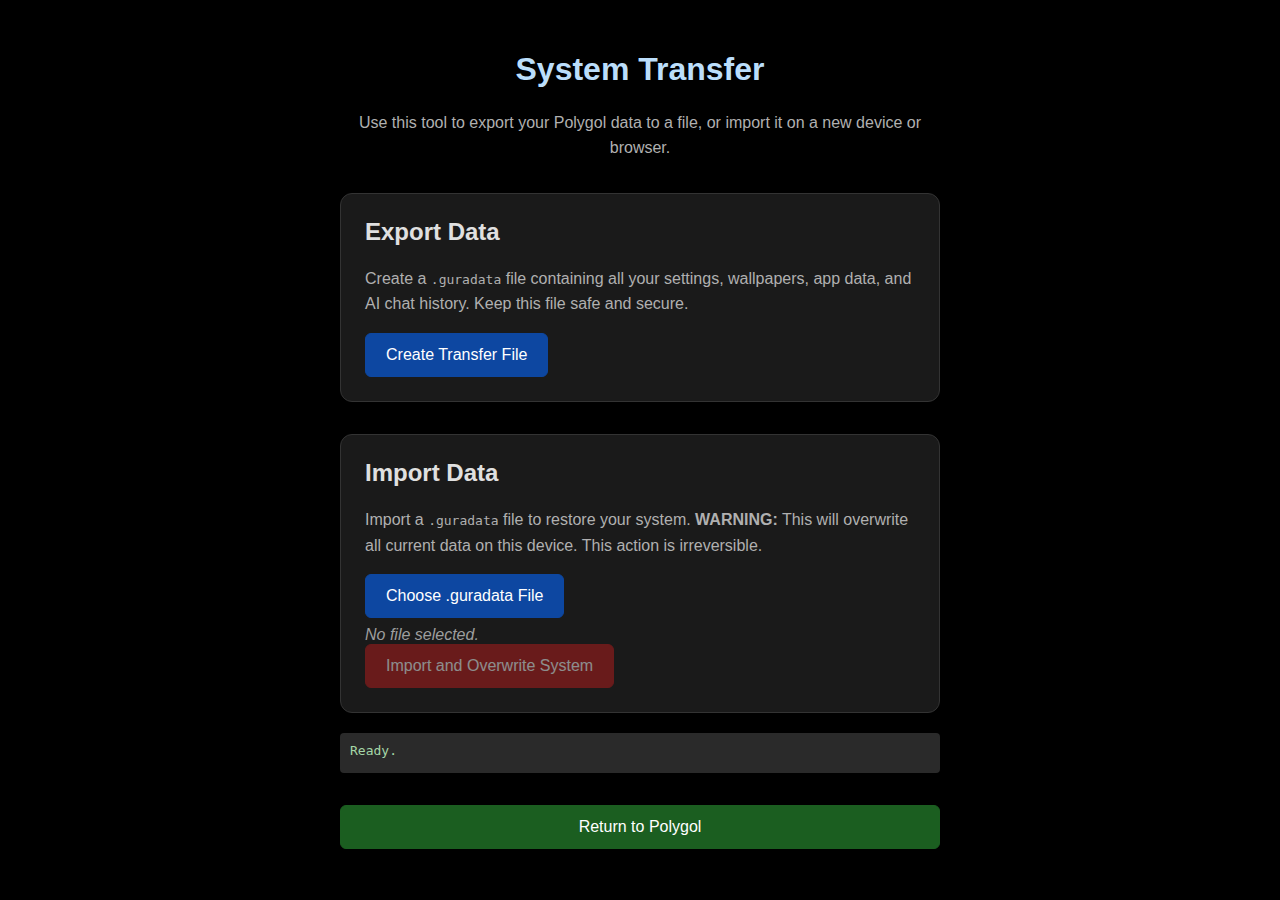
<file: odyssey/transfer/index.html>
<!DOCTYPE html>
<html lang="en">
<head>
    <meta charset="UTF-8">
    <meta name="viewport" content="width=device-width, initial-scale=1.0">
    <title>Polygol - System Transfer</title>
    <link rel="icon" href="/assets/appicon/transfer.png" type="image/png">
    <style>
        body {
            font-family: -apple-system, BlinkMacSystemFont, "Segoe UI", Roboto, Helvetica, Arial, sans-serif;
            background-color: #000000;
            color: #e0e0e0;
            display: flex;
            justify-content: center;
            align-items: center;
            min-height: 100vh;
            margin: 0;
            padding: 20px;
            box-sizing: border-box;
        }
        .container {
            max-width: 600px;
            width: 100%;
            text-align: center;
        }
        h1 {
            color: #bbdefb; /* Light blue for a neutral, tool-like feel */
            margin-top: 0;
        }
        p {
            line-height: 1.6;
            color: #b0b0b0;
        }
        .card {
            background-color: #1a1a1a;
            border: 1px solid #333;
            border-radius: 12px;
            padding: 1.5em;
            margin-top: 2em;
            text-align: left;
        }
        .card h2 {
            margin-top: 0;
            color: #e0e0e0;
        }
        .actions {
            margin-top: 2em;
            display: grid;
            gap: 1em;
        }
        button, .file-label {
            padding: 12px 20px;
            font-size: 1em;
            font-weight: 500;
            border-radius: 6px;
            border: 1px solid transparent;
            cursor: pointer;
            transition: background-color 0.2s, border-color 0.2s, opacity 0.2s;
            text-align: center;
            display: inline-block;
        }
        button:disabled {
            opacity: 0.5;
            cursor: not-allowed;
        }
        .btn-action {
            background-color: #0d47a1;
            color: white;
            border-color: #0d47a1;
        }
        .btn-destructive {
            background-color: #b71c1c;
            color: white;
            border-color: #b71c1c;
        }
        .btn-safe {
            background-color: #1b5e20;
            color: white;
            border-color: #1b5e20;
        }
        #file-name {
            display: block;
            margin-top: 0.5em;
            color: #9e9e9e;
            font-style: italic;
        }
        #status {
            margin-top: 1.5em;
            padding: 10px;
            border-radius: 4px;
            background-color: #2a2a2a;
            color: #a5d6a7;
            min-height: 20px;
            font-family: monospace;
            white-space: pre-wrap;
            text-align: left;
        }
    </style>
</head>
<body>
    <div class="container">
        <h1>System Transfer</h1>
        <p>Use this tool to export your Polygol data to a file, or import it on a new device or browser.</p>

        <div class="card">
            <h2>Export Data</h2>
            <p>Create a <code>.guradata</code> file containing all your settings, wallpapers, app data, and AI chat history. Keep this file safe and secure.</p>
            <button id="export-btn" class="btn-action">Create Transfer File</button>
        </div>

        <div class="card">
            <h2>Import Data</h2>
            <p>Import a <code>.guradata</code> file to restore your system. <strong>WARNING:</strong> This will overwrite all current data on this device. This action is irreversible.</p>
            <input type="file" id="import-file" accept=".guradata" style="display: none;">
            <label for="import-file" class="btn-action file-label">Choose .guradata File</label>
            <span id="file-name">No file selected.</span>
            <button id="import-btn" class="btn-destructive" disabled>Import and Overwrite System</button>
        </div>

        <div id="status">Ready.</div>
        
        <div class="actions">
             <button id="return-home" class="btn-safe">Return to Polygol</button>
        </div>
    </div>

    <script>
        const exportBtn = document.getElementById('export-btn');
        const importBtn = document.getElementById('import-btn');
        const importFileInput = document.getElementById('import-file');
        const fileNameSpan = document.getElementById('file-name');
        const statusDiv = document.getElementById('status');
        const returnHomeBtn = document.getElementById('return-home');

        const DB_SCHEMAS = {
            'WallpaperDB': { version: 1, stores: ['wallpapers'] },
            'GuraAIDB': { version: 1, stores: [{ name: 'ChatHistory', options: { keyPath: 'id', autoIncrement: true } }] }
        };
        
        function logStatus(message, isError = false) {
            console.log(message);
            statusDiv.textContent = `> ${message}`;
            statusDiv.style.color = isError ? '#ef9a9a' : '#a5d6a7';
        }

        // --- File & Blob Utilities ---
        function blobToBase64(blob) {
            return new Promise((resolve, reject) => {
                const reader = new FileReader();
                reader.onloadend = () => resolve(reader.result);
                reader.onerror = reject;
                reader.readAsDataURL(blob);
            });
        }

        function base64ToBlob(dataUrl) {
            const arr = dataUrl.split(',');
            const mimeMatch = arr[0].match(/:(.*?);/);
            if (!mimeMatch) throw new Error("Invalid Data URL");
            const mime = mimeMatch[1];
            const bstr = atob(arr[1]);
            let n = bstr.length;
            const u8arr = new Uint8Array(n);
            while (n--) {
                u8arr[n] = bstr.charCodeAt(n);
            }
            return new Blob([u8arr], { type: mime });
        }

        function downloadFile(content, fileName, contentType) {
            const a = document.createElement("a");
            const file = new Blob([content], { type: contentType });
            a.href = URL.createObjectURL(file);
            a.download = fileName;
            a.click();
            URL.revokeObjectURL(a.href);
        }

        // --- IndexedDB Utilities ---
        function initDb(dbName) {
            return new Promise((resolve, reject) => {
                const schema = DB_SCHEMAS[dbName];
                if (!schema) return reject(`No schema found for DB: ${dbName}`);

                const request = indexedDB.open(dbName, schema.version);
                request.onerror = () => reject(request.error);
                request.onsuccess = () => resolve(request.result);
                request.onupgradeneeded = event => {
                    logStatus(`Upgrading/creating DB: ${dbName}`);
                    const db = event.target.result;
                    schema.stores.forEach(storeInfo => {
                        if (typeof storeInfo === 'string') {
                            if (!db.objectStoreNames.contains(storeInfo)) {
                                db.createObjectStore(storeInfo);
                            }
                        } else {
                             if (!db.objectStoreNames.contains(storeInfo.name)) {
                                db.createObjectStore(storeInfo.name, storeInfo.options);
                            }
                        }
                    });
                };
            });
        }

        async function getStoreData(db, storeName) {
            return new Promise((resolve, reject) => {
                const transaction = db.transaction(storeName, 'readonly');
                const store = transaction.objectStore(storeName);
                const request = store.getAll();
                request.onsuccess = async () => {
                    const records = request.result;
                    // Special handling for WallpaperDB blobs
                    if (db.name === 'WallpaperDB' && storeName === 'wallpapers') {
                        const keysRequest = store.getAllKeys();
                        keysRequest.onsuccess = async () => {
                            const keys = keysRequest.result;
                            const keyedRecords = [];
                            for (let i = 0; i < records.length; i++) {
                                let recordValue = records[i];
                                if (recordValue.blob) {
                                    recordValue.base64 = await blobToBase64(recordValue.blob);
                                    delete recordValue.blob;
                                }
                                keyedRecords.push({ key: keys[i], value: recordValue });
                            }
                            resolve(keyedRecords);
                        }
                        keysRequest.onerror = reject;
                    } else {
                        resolve(records);
                    }
                };
                request.onerror = reject;
            });
        }

        // --- EXPORT LOGIC ---
        async function handleExport() {
            logStatus('Starting export...');
            try {
                // 1. Gather localStorage
                const localStorageData = {};
                for (let i = 0; i < localStorage.length; i++) {
                    const key = localStorage.key(i);
                    localStorageData[key] = localStorage.getItem(key);
                }
                logStatus('localStorage data collected.');

                // 2. Gather IndexedDB data
                const indexedDbData = {};
                for (const dbName of Object.keys(DB_SCHEMAS)) {
                    try {
                        logStatus(`Accessing IndexedDB: ${dbName}...`);
                        const db = await initDb(dbName);
                        indexedDbData[dbName] = {};
                        for (const storeName of db.objectStoreNames) {
                            indexedDbData[dbName][storeName] = await getStoreData(db, storeName);
                        }
                        db.close();
                    } catch (dbError) {
                        logStatus(`Could not access DB: ${dbName}. It may not exist. Skipping.`, true);
                    }
                }
                logStatus('IndexedDB data collected.');

                // 3. Package and download
                const transferData = {
                    gurasuraisu_transfer_version: "1.0",
                    export_timestamp: new Date().toISOString(),
                    data: {
                        localStorage: localStorageData,
                        indexedDB: indexedDbData,
                    },
                };

                const timestamp = new Date().toISOString().replace(/[:.]/g, '-');
                const fileName = `gurasuraisu_transfer_${timestamp}.guradata`;
                downloadFile(JSON.stringify(transferData, null, 2), fileName, 'application/json');

                logStatus(`Export successful! File '${fileName}' is downloading.`);

            } catch (error) {
                logStatus(`Export failed: ${error.message}`, true);
                console.error(error);
            }
        }

        // --- IMPORT LOGIC ---
        async function handleImport() {
            if (!importFileInput.files || importFileInput.files.length === 0) {
                logStatus('No file selected for import.', true);
                return;
            }

            if (!confirm("ARE YOU SURE?\n\nThis will permanently delete ALL current Polygol data on this device and replace it with the data from the file.") ||
                !confirm("LAST CHANCE!\n\nThis action cannot be undone. Proceed with import?")) {
                logStatus('Import cancelled by user.');
                return;
            }

            const file = importFileInput.files[0];
            const reader = new FileReader();

            reader.onload = async (e) => {
                try {
                    logStatus('Reading and parsing transfer file...');
                    const transferData = JSON.parse(e.target.result);

                    if (!transferData.gurasuraisu_transfer_version || !transferData.data) {
                        throw new Error('Invalid or corrupted .guradata file.');
                    }
                    
                    const { localStorage: lsData, indexedDB: idbData } = transferData.data;

                    // 1. Clear existing localStorage and IndexedDB data
                    logStatus('Clearing current system data...');
                    localStorage.clear();
                    // This now also deletes the entire DB, ensuring a clean slate.
                    for (const dbName of Object.keys(DB_SCHEMAS)) {
                        await new Promise((resolve, reject) => {
                           const req = indexedDB.deleteDatabase(dbName);
                           req.onsuccess = resolve;
                           req.onerror = reject;
                           req.onblocked = () => logStatus(`Deletion of ${dbName} is blocked. Please close other Polygol tabs.`);
                        });
                    }
                    logStatus('Current data cleared.');

                    // 2. Restore localStorage
                    logStatus('Restoring settings...');
                    for (const key in lsData) {
                        localStorage.setItem(key, lsData[key]);
                    }
                    logStatus('Settings restored.');

                    // 3. Restore IndexedDB
                    logStatus('Restoring databases...');
                    for (const dbName in idbData) {
                        // Use the corrected initDb to ensure schema is created
                        const db = await initDb(dbName); 
                        
                        for (const storeName in idbData[dbName]) {
                            const tx = db.transaction(storeName, 'readwrite');
                            const store = tx.objectStore(storeName);
                            const records = idbData[dbName][storeName];
                            
                            for (const record of records) {
                                if (dbName === 'WallpaperDB' && storeName === 'wallpapers') {
                                    let valueToStore = record.value;
                                    if (valueToStore.base64) {
                                        valueToStore.blob = base64ToBlob(valueToStore.base64);
                                        delete valueToStore.base64;
                                    }
                                    store.put(valueToStore, record.key);
                                } else {
                                    store.put(record);
                                }
                            }
                             await new Promise((resolve, reject) => {
                                tx.oncomplete = resolve;
                                tx.onerror = () => reject(tx.error);
                            });
                        }
                        db.close();
                    }
                    logStatus('Databases restored.');

                    logStatus('Import complete! Please return home and reload the page.');
                    alert('System transfer complete!\n\nYou will be redirected to the main page. Please manually reload it to see all changes.');
                    window.location.href = '/';

                } catch (error) {
                    logStatus(`Import failed: ${error.message}`, true);
                    console.error(error);
                }
            };

            reader.onerror = () => logStatus('Failed to read the file.', true);
            reader.readAsText(file);
        }
        
        // --- Event Listeners ---
        exportBtn.addEventListener('click', handleExport);
        importBtn.addEventListener('click', handleImport);

        importFileInput.addEventListener('change', () => {
            if (importFileInput.files.length > 0) {
                fileNameSpan.textContent = importFileInput.files[0].name;
                importBtn.disabled = false;
            } else {
                fileNameSpan.textContent = 'No file selected.';
                importBtn.disabled = true;
            }
        });

        returnHomeBtn.addEventListener('click', () => {
            logStatus('Redirecting to main page...');
            window.location.href = '/';
        });

    </script>
</body>
</html>
</file>
